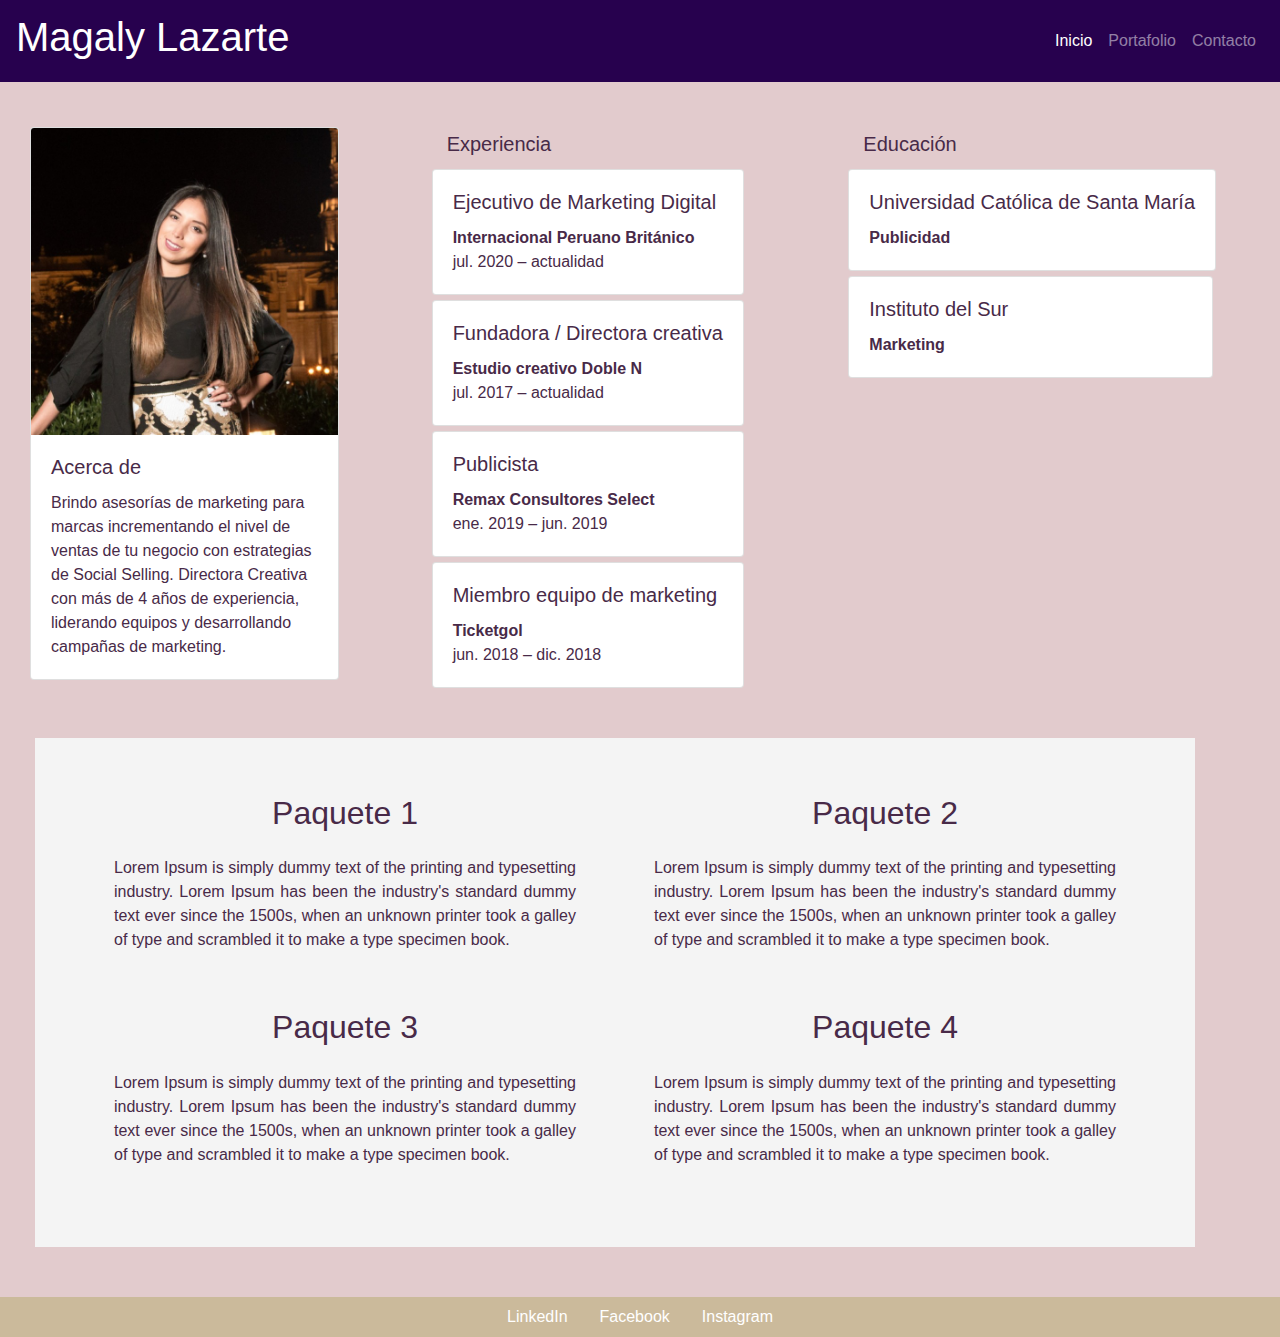
<file: index.html>
<!DOCTYPE html>
<html lang="en">
  <head>
    <!-- Required meta tags -->
    <meta charset="utf-8" />
    <meta
      name="viewport"
      content="width=device-width, initial-scale=1, shrink-to-fit=no"
    />
    <!-- Bootstrap CSS -->
    <link
      rel="stylesheet"
      href="https://stackpath.bootstrapcdn.com/bootstrap/4.5.2/css/bootstrap.min.css"
      integrity="sha384-JcKb8q3iqJ61gNV9KGb8thSsNjpSL0n8PARn9HuZOnIxN0hoP+VmmDGMN5t9UJ0Z"
      crossorigin="anonymous"
    />
    <link href="css/micss.css" rel="stylesheet" type="text/css" />

    <title>MAGALY LAZARTE</title>
  </head>
  <body>
    <header>
      <nav class="navbar navbar-expand-lg navbar-dark color">
        <a class="navbar-brand" href="#"><h1>Magaly Lazarte</h1></a>
        <button
          class="navbar-toggler"
          type="button"
          data-toggle="collapse"
          data-target="#barra"
          aria-controls="barra"
          aria-expanded="false"
          aria-label="Toggle navigation"
        >
          <span class="navbar-toggler-icon"></span>
        </button>

        <div class="collapse navbar-collapse justify-content-end" id="barra">
          <ul class="navbar-nav">
            <li class="nav-item active">
              <a class="nav-link" href="index.html">Inicio </a>
            </li>
            <li class="nav-item">
              <a class="nav-link" href="portafolio.html">Portafolio</a>
            </li>
            <li class="nav-item">
              <a class="nav-link" href="contacto.html">Contacto</a>
            </li>
          </ul>
        </div>
      </nav>
    </header>

    <div class="container-fluid" id="principal">
      <div class="row fila">
        <div class="col-md-4 col-12">
          <div class="card" style="width: 309px">
            <img src="imagenes/foto.jpeg" class="card-img-top" alt="foto" />
            <div class="card-body">
              <h5 class="card-title">Acerca de</h5>
              <p class="card-text">
                Brindo asesorías de marketing para marcas incrementando el nivel
                de ventas de tu negocio con estrategias de Social Selling.
                Directora Creativa con más de 4 años de experiencia, liderando
                equipos y desarrollando campañas de marketing.
              </p>
            </div>
          </div>
        </div>
        <div class="col-md-4 col-12">
          <div id="experiencia">
            <h5>Experiencia</h5>
            <div class="row">
              <div class="card experiencia" style="min-width: 312px">
                <div class="card-body">
                  <h5 class="card-title">Ejecutivo de Marketing Digital</h5>
                  <p class="card-text">
                    <strong>Internacional Peruano Británico</strong>
                    <br />jul. 2020 – actualidad <br />
                  </p>
                </div>
              </div>
            </div>
            <div class="row">
              <div class="card experiencia" style="min-width: 312px">
                <div class="card-body">
                  <h5 class="card-title">Fundadora / Directora creativa</h5>
                  <p class="card-text">
                    <strong>Estudio creativo Doble N </strong>
                    <br />jul. 2017 – actualidad <br />
                  </p>
                </div>
              </div>
            </div>
            <div class="row">
              <div class="card experiencia" style="min-width: 312px">
                <div class="card-body">
                  <h5 class="card-title">Publicista</h5>
                  <p class="card-text">
                    <strong>Remax Consultores Select</strong>
                    <br />ene. 2019 – jun. 2019 <br />
                  </p>
                </div>
              </div>
            </div>
            <div class="row">
              <div class="card experiencia" style="min-width: 312px">
                <div class="card-body">
                  <h5 class="card-title">Miembro equipo de marketing</h5>
                  <p class="card-text">
                    <strong>Ticketgol</strong>
                    <br />jun. 2018 – dic. 2018 <br />
                  </p>
                </div>
              </div>
            </div>
          </div>
        </div>
        <div class="col-md-4 col-12">
          <div id="experiencia">
            <h5>Educación</h5>
            <div class="row">
              <div class="card experiencia" style="min-width: 312px">
                <div class="card-body">
                  <h5 class="card-title">
                    Universidad Católica de Santa María
                  </h5>
                  <p class="card-text">
                    <strong>Publicidad</strong>
                  </p>
                </div>
              </div>
            </div>
            <div class="row">
              <div class="card experiencia" style="min-width: 365px">
                <div class="card-body">
                  <h5 class="card-title">Instituto del Sur</h5>
                  <p class="card-text">
                    <strong>Marketing</strong>
                  </p>
                </div>
              </div>
            </div>
          </div>
        </div>
      </div>
      <div class="row second">
        <div class="col-12">
          <div class="card card-four">
            <div class="row">
              <div class="col pt-3 mb-3">
                <h2>Paquete 1</h2>
                <p class="text-justify m-4">
                  Lorem Ipsum is simply dummy text of the printing and
                  typesetting industry. Lorem Ipsum has been the industry's
                  standard dummy text ever since the 1500s, when an unknown
                  printer took a galley of type and scrambled it to make a type
                  specimen book.
                </p>
              </div>
              <div class="col pt-3 mb-3">
                <h2>Paquete 2</h2>
                <p class="text-justify m-4">
                  Lorem Ipsum is simply dummy text of the printing and
                  typesetting industry. Lorem Ipsum has been the industry's
                  standard dummy text ever since the 1500s, when an unknown
                  printer took a galley of type and scrambled it to make a type
                  specimen book.
                </p>
              </div>
              <div class="w-100"></div>
              <div class="col pt-3 mb-3">
                <h2>Paquete 3</h2>
                <p class="text-justify m-4">
                  Lorem Ipsum is simply dummy text of the printing and
                  typesetting industry. Lorem Ipsum has been the industry's
                  standard dummy text ever since the 1500s, when an unknown
                  printer took a galley of type and scrambled it to make a type
                  specimen book.
                </p>
              </div>
              <div class="col pt-3 mb-3">
                <h2>Paquete 4</h2>
                <p class="text-justify m-4">
                  Lorem Ipsum is simply dummy text of the printing and
                  typesetting industry. Lorem Ipsum has been the industry's
                  standard dummy text ever since the 1500s, when an unknown
                  printer took a galley of type and scrambled it to make a type
                  specimen book.
                </p>
              </div>
            </div>
          </div>
        </div>
      </div>
    </div>
    <script
      src="https://code.jquery.com/jquery-3.5.1.slim.min.js"
      integrity="sha384-
DfXdz2htPH0lsSSs5nCTpuj/zy4C+OGpamoFVy38MVBnE+IbbVYUew+OrCXaRkfj"
      crossorigin="anonymous"
    ></script>
    <script
      src="https://cdn.jsdelivr.net/npm/popper.js@1.16.1/dist/umd/popper.min.js"
      integrity="sha384-9/reFTGAW83EW2RDu2S0VKaIzap3H66lZH81PoYlFhbGU+6BZp6G7niu735Sk7lN"
      crossorigin="anonymous"
    ></script>
    <script
      src="https://stackpath.bootstrapcdn.com/bootstrap/4.5.2/js/bootstrap.min.js"
      integrity="sha384-B4gt1jrGC7Jh4AgTPSdUtOBvfO8shuf57BaghqFfPlYxofvL8/KUEfYiJOMMV+rV"
      crossorigin="anonymous"
    ></script>
  </body>
  <footer class="container-fluid">
    <ul class="nav justify-content-center">
      <li class="nav-item active">
        <a
          class="nav-link"
          href="https://www.linkedin.com/in/magaly-lazarte-91193515a/"
        >
          LinkedIn
        </a>
      </li>
      <li class="nav-item">
        <a class="nav-link" href="https://www.facebook.com/magaly8.lazarte">
          Facebook</a
        >
      </li>
      <li class="nav-item">
        <a class="nav-link" href="https://www.instagram.com/maguita8/"
          >Instagram</a
        >
      </li>
    </ul>
  </footer>
</html>
</file>
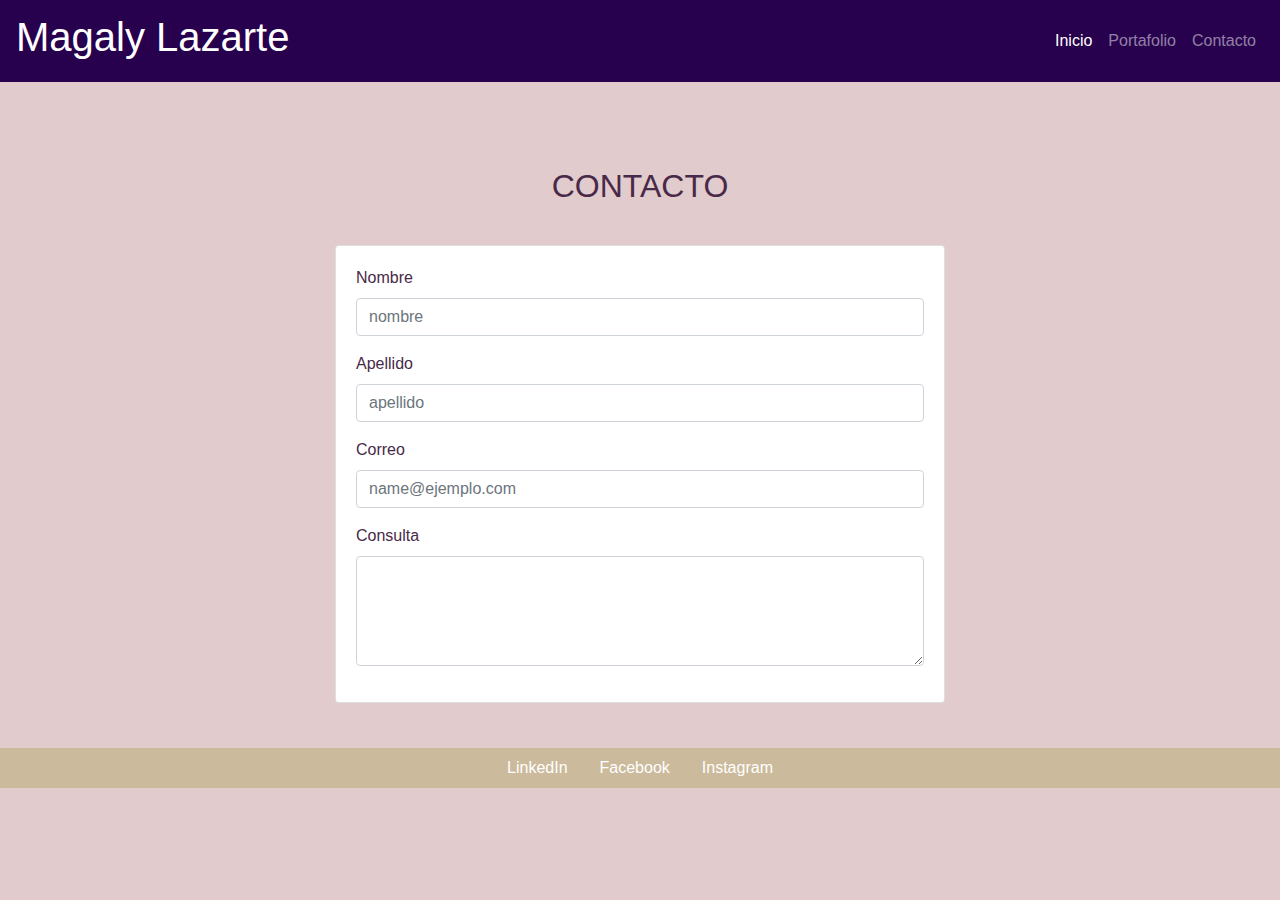
<file: contacto.html>
<!DOCTYPE html>
<html lang="en">
  <head>
    <!-- Required meta tags -->
    <meta charset="utf-8" />
    <meta
      name="viewport"
      content="width=device-width, initial-scale=1, shrink-to-fit=no"
    />
    <!-- Bootstrap CSS -->
    <link
      rel="stylesheet"
      href="https://stackpath.bootstrapcdn.com/bootstrap/4.5.2/css/bootstrap.min.css"
      integrity="sha384-JcKb8q3iqJ61gNV9KGb8thSsNjpSL0n8PARn9HuZOnIxN0hoP+VmmDGMN5t9UJ0Z"
      crossorigin="anonymous"
    />
    <link href="css/micss.css" rel="stylesheet" type="text/css" />

    <title>MAGALY LAZARTE</title>
  </head>
  <body>
    <header>
      <nav class="navbar navbar-expand-lg navbar-dark color">
        <a class="navbar-brand" href="#"><h1>Magaly Lazarte</h1></a>
        <button
          class="navbar-toggler"
          type="button"
          data-toggle="collapse"
          data-target="#barra"
          aria-controls="barra"
          aria-expanded="false"
          aria-label="Toggle navigation"
        >
          <span class="navbar-toggler-icon"></span>
        </button>

        <div class="collapse navbar-collapse justify-content-end" id="barra">
          <ul class="navbar-nav">
            <li class="nav-item active">
              <a class="nav-link" href="index.html">Inicio </a>
            </li>
            <li class="nav-item">
              <a class="nav-link" href="portafolio.html">Portafolio</a>
            </li>
            <li class="nav-item">
              <a class="nav-link" href="contacto.html">Contacto</a>
            </li>
          </ul>
        </div>
      </nav>
    </header>

    <div class="container-fluid" id="principal">
      <div class="row fila">
        <div class="col-12">
          <h2 class="subtitulo">CONTACTO</h2>
          <div class="card centro">
            <div class="card-body">
              <form>
                <div class="form-group">
                  <label>Nombre</label>
                  <input
                    type="text"
                    class="form-control"
                    id="nombre"
                    placeholder="nombre"
                  />
                </div>
                <div class="form-group">
                  <label>Apellido</label>
                  <input
                    type="text"
                    class="form-control"
                    id="apellido"
                    placeholder="apellido"
                  />
                </div>
                <div class="form-group">
                  <label>Correo</label>
                  <input
                    type="email"
                    class="form-control"
                    id="correo"
                    placeholder="name@ejemplo.com"
                  />
                </div>

                <div class="form-group">
                  <label for="exampleFormControlTextarea1">Consulta</label>
                  <textarea
                    class="form-control"
                    id="exampleFormControlTextarea1"
                    rows="4"
                  ></textarea>
                </div>
              </form>
            </div>
          </div>
        </div>
      </div>
    </div>

    <footer class="container-fluid">
      <ul class="nav justify-content-center">
        <li class="nav-item active">
          <a
            class="nav-link"
            href="https://www.linkedin.com/in/magaly-lazarte-91193515a/"
          >
            LinkedIn
          </a>
        </li>
        <li class="nav-item">
          <a class="nav-link" href="https://www.facebook.com/magaly8.lazarte">
            Facebook</a
          >
        </li>
        <li class="nav-item">
          <a class="nav-link" href="https://www.instagram.com/maguita8/"
            >Instagram</a
          >
        </li>
      </ul>
    </footer>

    <script
      src="https://code.jquery.com/jquery-3.5.1.slim.min.js"
      integrity="sha384-
DfXdz2htPH0lsSSs5nCTpuj/zy4C+OGpamoFVy38MVBnE+IbbVYUew+OrCXaRkfj"
      crossorigin="anonymous"
    ></script>
    <script
      src="https://cdn.jsdelivr.net/npm/popper.js@1.16.1/dist/umd/popper.min.js"
      integrity="sha384-9/reFTGAW83EW2RDu2S0VKaIzap3H66lZH81PoYlFhbGU+6BZp6G7niu735Sk7lN"
      crossorigin="anonymous"
    ></script>
    <script
      src="https://stackpath.bootstrapcdn.com/bootstrap/4.5.2/js/bootstrap.min.js"
      integrity="sha384-B4gt1jrGC7Jh4AgTPSdUtOBvfO8shuf57BaghqFfPlYxofvL8/KUEfYiJOMMV+rV"
      crossorigin="anonymous"
    ></script>
  </body>
</html>
</file>
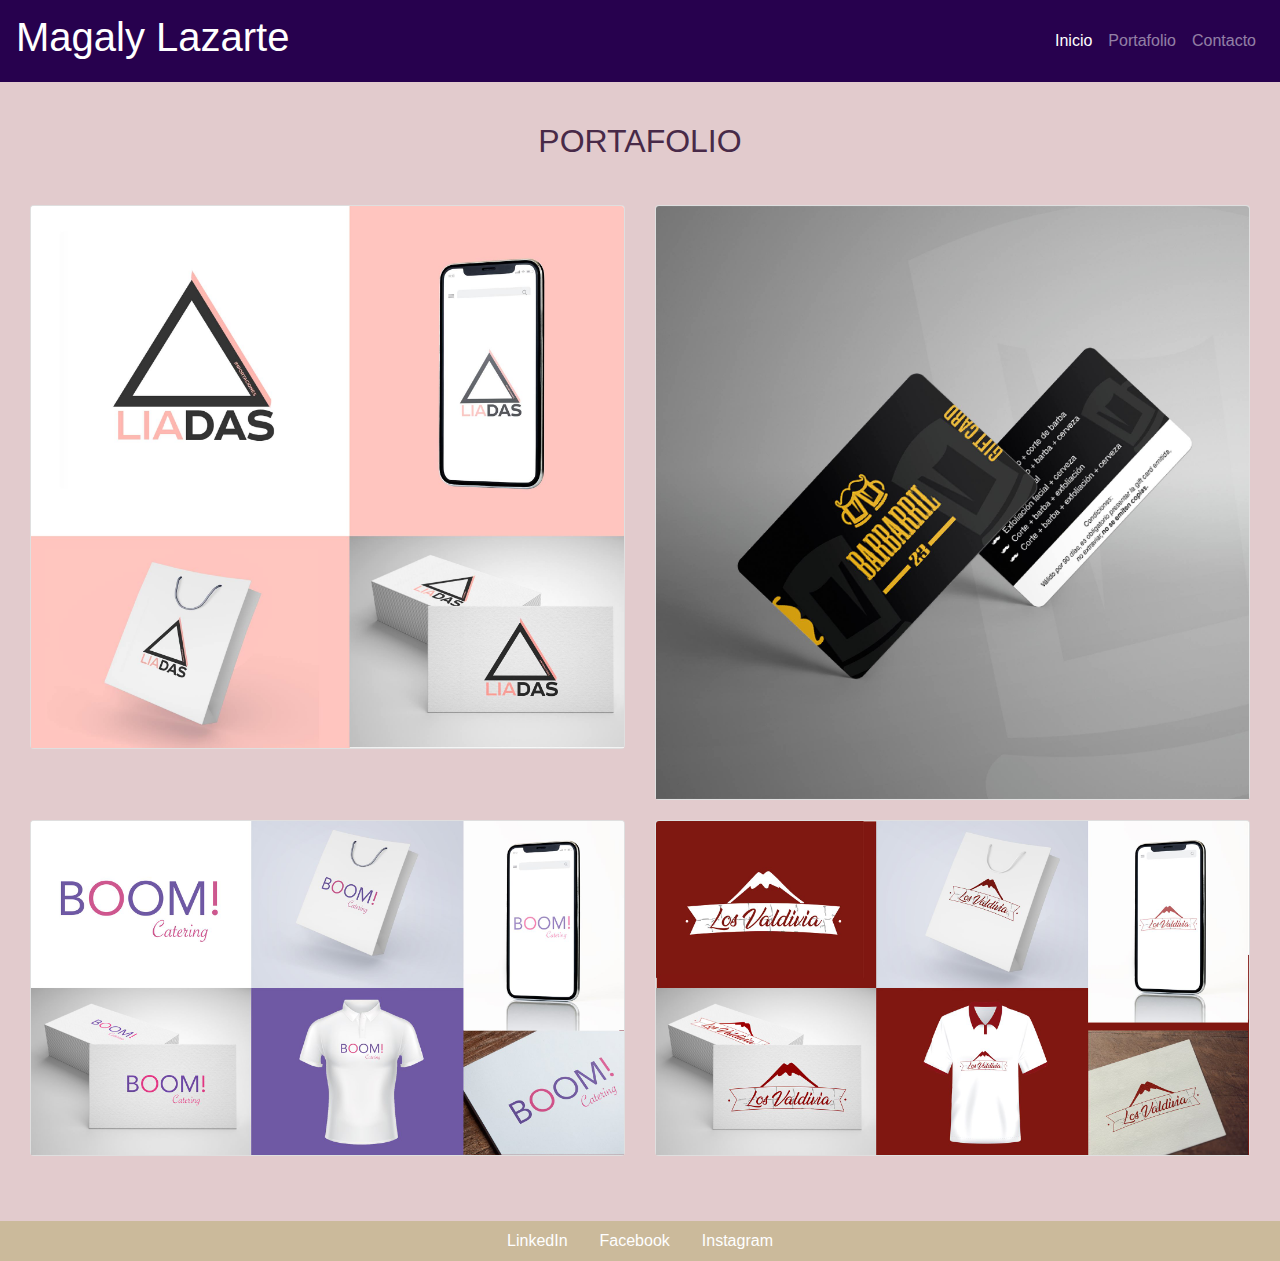
<file: portafolio.html>
<!DOCTYPE html>
<html lang="en">
  <head>
    <!-- Required meta tags -->
    <meta charset="utf-8" />
    <meta
      name="viewport"
      content="width=device-width, initial-scale=1, shrink-to-fit=no"
    />
    <!-- Bootstrap CSS -->
    <link
      rel="stylesheet"
      href="https://stackpath.bootstrapcdn.com/bootstrap/4.5.2/css/bootstrap.min.css"
      integrity="sha384-JcKb8q3iqJ61gNV9KGb8thSsNjpSL0n8PARn9HuZOnIxN0hoP+VmmDGMN5t9UJ0Z"
      crossorigin="anonymous"
    />
    <link href="css/micss.css" rel="stylesheet" type="text/css" />

    <title>MAGALY LAZARTE</title>
  </head>
  <body>
    <header>
      <nav class="navbar navbar-expand-lg navbar-dark color">
        <a class="navbar-brand" href="#"><h1>Magaly Lazarte</h1></a>
        <button
          class="navbar-toggler"
          type="button"
          data-toggle="collapse"
          data-target="#barra"
          aria-controls="barra"
          aria-expanded="false"
          aria-label="Toggle navigation"
        >
          <span class="navbar-toggler-icon"></span>
        </button>

        <div class="collapse navbar-collapse justify-content-end" id="barra">
          <ul class="navbar-nav">
            <li class="nav-item active">
              <a class="nav-link" href="index.html">Inicio </a>
            </li>
            <li class="nav-item">
              <a class="nav-link" href="portafolio.html">Portafolio</a>
            </li>
            <li class="nav-item">
              <a class="nav-link" href="contacto.html">Contacto</a>
            </li>
          </ul>
        </div>
      </nav>
    </header>
    <div class="container-fluid" id="principal">
      <h2 class="subtitulo">PORTAFOLIO</h2>
      <div class="row fila">
        <div class="col-md-6 col-12">
          <div class="card portafolio">
            <img src="imagenes/aliadas.jpg" class="card-img-top" alt="foto" />
          </div>
        </div>
        <div class="col-md-6 col-12">
          <div class="card portafolio">
            <img src="imagenes/barbarril.jpg" class="card-img-top" alt="foto" />
          </div>
        </div>
        <div class="col-md-6 col-12">
          <div class="card portafolio">
            <img src="imagenes/boom.jpg" class="card-img-top" alt="foto" />
          </div>
        </div>
        <div class="col-md-6 col-12">
          <div class="card portafolio">
            <img src="imagenes/valdivia.jpg" class="card-img-top" alt="foto" />
          </div>
        </div>
      </div>
    </div>

    <footer class="container-fluid">
      <ul class="nav justify-content-center">
        <li class="nav-item active">
          <a
            class="nav-link"
            href="https://www.linkedin.com/in/magaly-lazarte-91193515a/"
          >
            LinkedIn
          </a>
        </li>
        <li class="nav-item">
          <a class="nav-link" href="https://www.facebook.com/magaly8.lazarte">
            Facebook</a
          >
        </li>
        <li class="nav-item">
          <a class="nav-link" href="https://www.instagram.com/maguita8/"
            >Instagram</a
          >
        </li>
      </ul>
    </footer>

    <script
      src="https://code.jquery.com/jquery-3.5.1.slim.min.js"
      integrity="sha384-
DfXdz2htPH0lsSSs5nCTpuj/zy4C+OGpamoFVy38MVBnE+IbbVYUew+OrCXaRkfj"
      crossorigin="anonymous"
    ></script>
    <script
      src="https://cdn.jsdelivr.net/npm/popper.js@1.16.1/dist/umd/popper.min.js"
      integrity="sha384-9/reFTGAW83EW2RDu2S0VKaIzap3H66lZH81PoYlFhbGU+6BZp6G7niu735Sk7lN"
      crossorigin="anonymous"
    ></script>
    <script
      src="https://stackpath.bootstrapcdn.com/bootstrap/4.5.2/js/bootstrap.min.js"
      integrity="sha384-B4gt1jrGC7Jh4AgTPSdUtOBvfO8shuf57BaghqFfPlYxofvL8/KUEfYiJOMMV+rV"
      crossorigin="anonymous"
    ></script>
  </body>
</html>
</file>
<file: css/micss.css>
body {
  background-color: #e2cbcd;
}
a {
  color: white;
}
header {
  color: white;
}
.color {
  background-color: #27014e;
}
#principal {
  color: #482a48;
}
.subtitulo {
  text-align: center;
  margin: 40px;
}
.fila {
  margin-top: 45px;
  margin-bottom: 45px;
  margin-left: auto;
  margin-right: auto;
}
.centro {
  width: 50%;
  margin: auto;
}
.second {
  background-color: #f4f4f4;
  margin: 50px 70px 50px 20px;
}
.card-four {
  width: 100%;
  border: none;
  background: #f4f4f4;
  text-align: center;
  padding: 40px;
}
#experiencia {
  margin-top: 5px;
}
.experiencia {
  margin-top: 5px;
}
.portafolio {
  margin-bottom: 20px;
}
footer {
  background-color: #c0b283ad;
}
</file>
